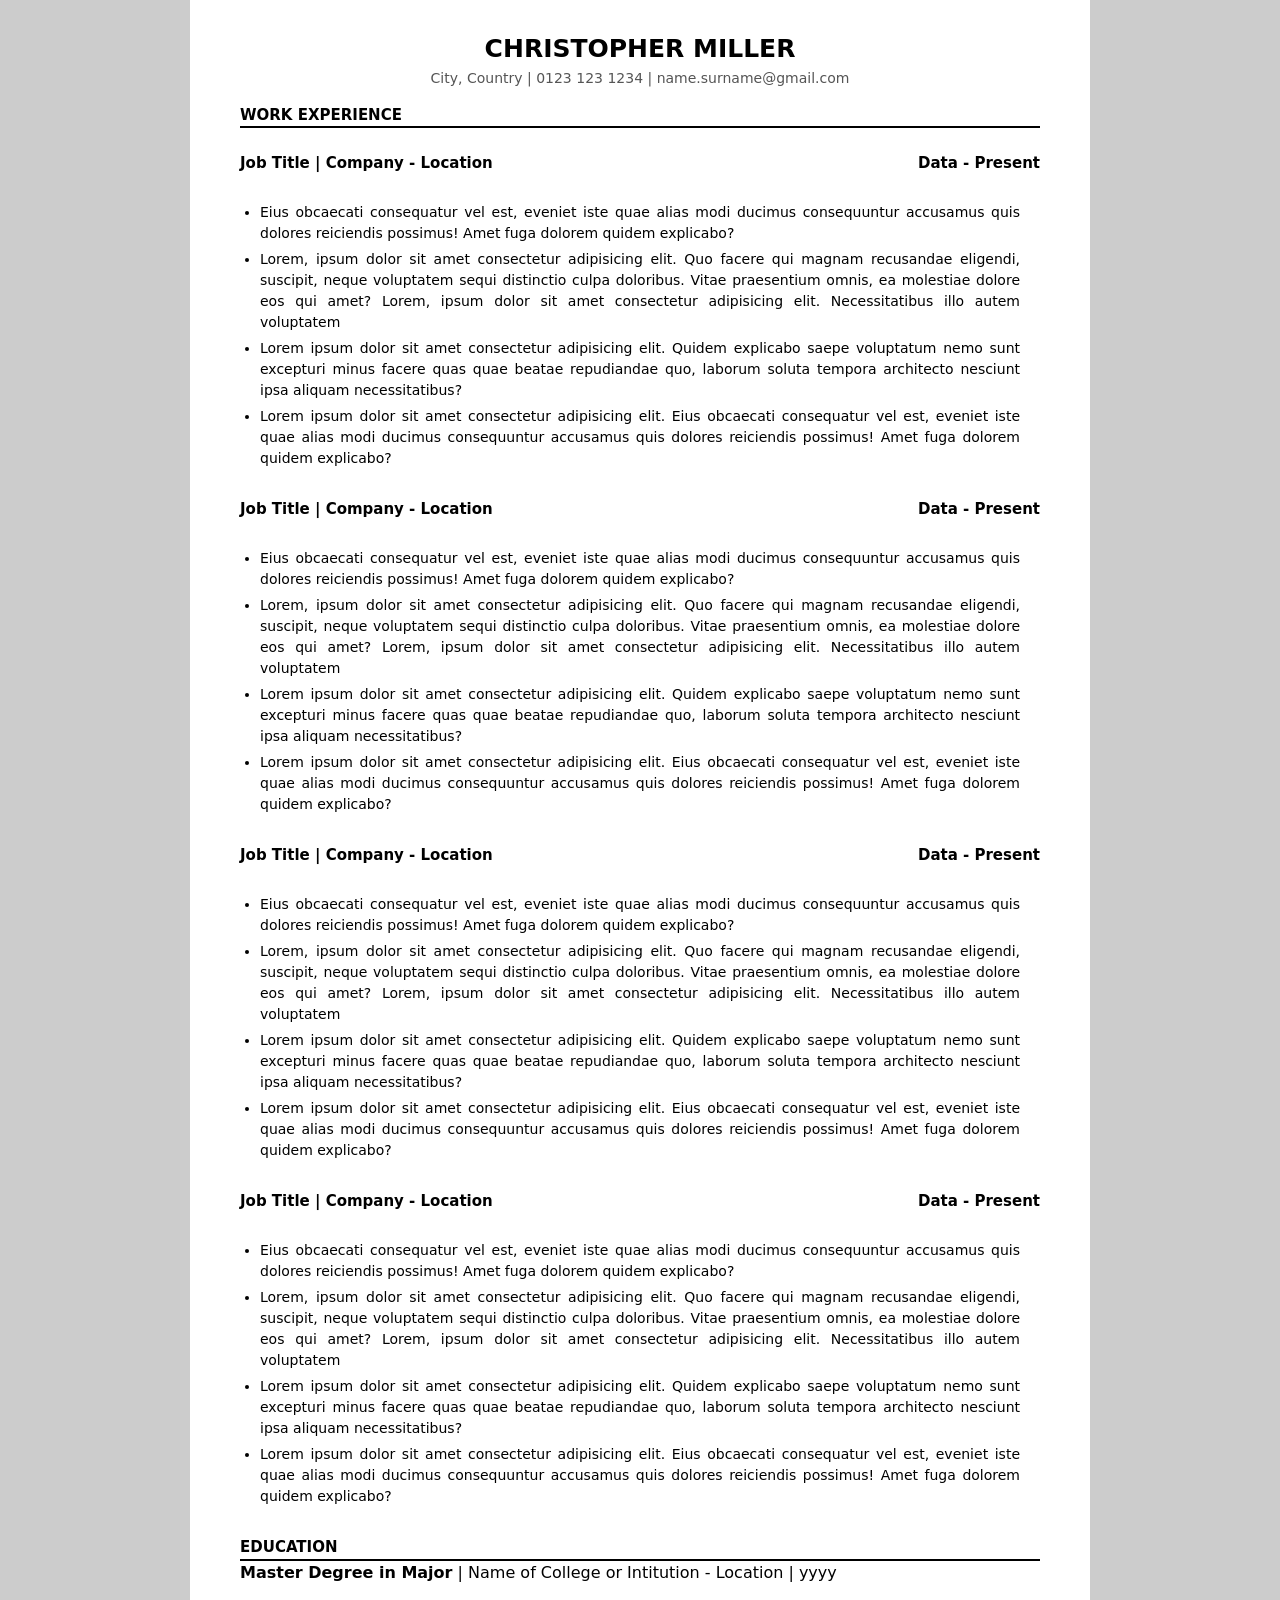
<file: cv.html>
<!DOCTYPE html>
<html lang="en">
<head>
    <meta charset="UTF-8">
    <meta name="viewport" content="width=device-width, initial-scale=1.0">
    <title>CV</title>
    <link rel="stylesheet" href="./css/reset.css">
    <link rel="stylesheet" href="./css/styles.css">
</head>
<body>
    <div class="cv">
        <div class="heading">
            <h1>CHRISTOPHER MILLER</h1>
            <p>City, Country | 0123 123 1234 | name.surname@gmail.com</p>
        </div>
        
        <h2 class="heading-2">WORK EXPERIENCE</h2><br>

        <h3 class="heading-3">
            <span>Job Title | Company - Location</span>
            <span>Data - Present</span>
            <span class="fullwith"></span>
        </h3>

        <div class="para">
           <ul>
            <li><p>Eius obcaecati consequatur vel est, eveniet iste quae alias modi ducimus consequuntur accusamus quis dolores reiciendis possimus! Amet fuga dolorem quidem explicabo?</p></li>
            <li><p>Lorem, ipsum dolor sit amet consectetur adipisicing elit. Quo facere qui magnam recusandae eligendi, suscipit, neque voluptatem sequi distinctio culpa doloribus. Vitae praesentium omnis, ea molestiae dolore eos qui amet? Lorem, ipsum dolor sit amet consectetur adipisicing elit. Necessitatibus illo autem voluptatem</p></li>
            <li><p>Lorem ipsum dolor sit amet consectetur adipisicing elit. Quidem explicabo saepe voluptatum nemo sunt excepturi minus facere quas quae beatae repudiandae quo, laborum soluta tempora architecto nesciunt ipsa aliquam necessitatibus?</p></li>
            <li><p>Lorem ipsum dolor sit amet consectetur adipisicing elit. Eius obcaecati consequatur vel est, eveniet iste quae alias modi ducimus consequuntur accusamus quis dolores reiciendis possimus! Amet fuga dolorem quidem explicabo?</p></li> <br>
           </ul>
        </div>


         <h3 class="heading-3">
            <span>Job Title | Company - Location</span>
            <span>Data - Present</span>
            <span class="fullwith"></span>
        </h3>

        <div class="para">
           <ul>
            <li><p>Eius obcaecati consequatur vel est, eveniet iste quae alias modi ducimus consequuntur accusamus quis dolores reiciendis possimus! Amet fuga dolorem quidem explicabo?</p></li>
            <li><p>Lorem, ipsum dolor sit amet consectetur adipisicing elit. Quo facere qui magnam recusandae eligendi, suscipit, neque voluptatem sequi distinctio culpa doloribus. Vitae praesentium omnis, ea molestiae dolore eos qui amet? Lorem, ipsum dolor sit amet consectetur adipisicing elit. Necessitatibus illo autem voluptatem</p></li>
            <li><p>Lorem ipsum dolor sit amet consectetur adipisicing elit. Quidem explicabo saepe voluptatum nemo sunt excepturi minus facere quas quae beatae repudiandae quo, laborum soluta tempora architecto nesciunt ipsa aliquam necessitatibus?</p></li>
            <li><p>Lorem ipsum dolor sit amet consectetur adipisicing elit. Eius obcaecati consequatur vel est, eveniet iste quae alias modi ducimus consequuntur accusamus quis dolores reiciendis possimus! Amet fuga dolorem quidem explicabo?</p></li> <br>
           </ul>
        </div>

         <h3 class="heading-3">
            <span>Job Title | Company - Location</span>
            <span>Data - Present</span>
            <span class="fullwith"></span>
        </h3>

        <div class="para">
           <ul>
            <li><p>Eius obcaecati consequatur vel est, eveniet iste quae alias modi ducimus consequuntur accusamus quis dolores reiciendis possimus! Amet fuga dolorem quidem explicabo?</p></li>
            <li><p>Lorem, ipsum dolor sit amet consectetur adipisicing elit. Quo facere qui magnam recusandae eligendi, suscipit, neque voluptatem sequi distinctio culpa doloribus. Vitae praesentium omnis, ea molestiae dolore eos qui amet? Lorem, ipsum dolor sit amet consectetur adipisicing elit. Necessitatibus illo autem voluptatem</p></li>
            <li><p>Lorem ipsum dolor sit amet consectetur adipisicing elit. Quidem explicabo saepe voluptatum nemo sunt excepturi minus facere quas quae beatae repudiandae quo, laborum soluta tempora architecto nesciunt ipsa aliquam necessitatibus?</p></li>
            <li><p>Lorem ipsum dolor sit amet consectetur adipisicing elit. Eius obcaecati consequatur vel est, eveniet iste quae alias modi ducimus consequuntur accusamus quis dolores reiciendis possimus! Amet fuga dolorem quidem explicabo?</p></li> <br>
           </ul>
        </div>

         <h3 class="heading-3">
            <span>Job Title | Company - Location</span>
            <span>Data - Present</span>
            <span class="fullwith"></span>
        </h3>

        <div class="para">
           <ul>
            <li><p>Eius obcaecati consequatur vel est, eveniet iste quae alias modi ducimus consequuntur accusamus quis dolores reiciendis possimus! Amet fuga dolorem quidem explicabo?</p></li>
            <li><p>Lorem, ipsum dolor sit amet consectetur adipisicing elit. Quo facere qui magnam recusandae eligendi, suscipit, neque voluptatem sequi distinctio culpa doloribus. Vitae praesentium omnis, ea molestiae dolore eos qui amet? Lorem, ipsum dolor sit amet consectetur adipisicing elit. Necessitatibus illo autem voluptatem</p></li>
            <li><p>Lorem ipsum dolor sit amet consectetur adipisicing elit. Quidem explicabo saepe voluptatum nemo sunt excepturi minus facere quas quae beatae repudiandae quo, laborum soluta tempora architecto nesciunt ipsa aliquam necessitatibus?</p></li>
            <li><p>Lorem ipsum dolor sit amet consectetur adipisicing elit. Eius obcaecati consequatur vel est, eveniet iste quae alias modi ducimus consequuntur accusamus quis dolores reiciendis possimus! Amet fuga dolorem quidem explicabo?</p></li> <br>
           </ul>
        </div>

        <h2 class="heading-2">EDUCATION</h2>

        <p class="footer"><b class="cv-b">Master Degree in Major</b> | Name of College or Intitution - Location | yyyy</p>

    </div>
</body>
</html>
</file>
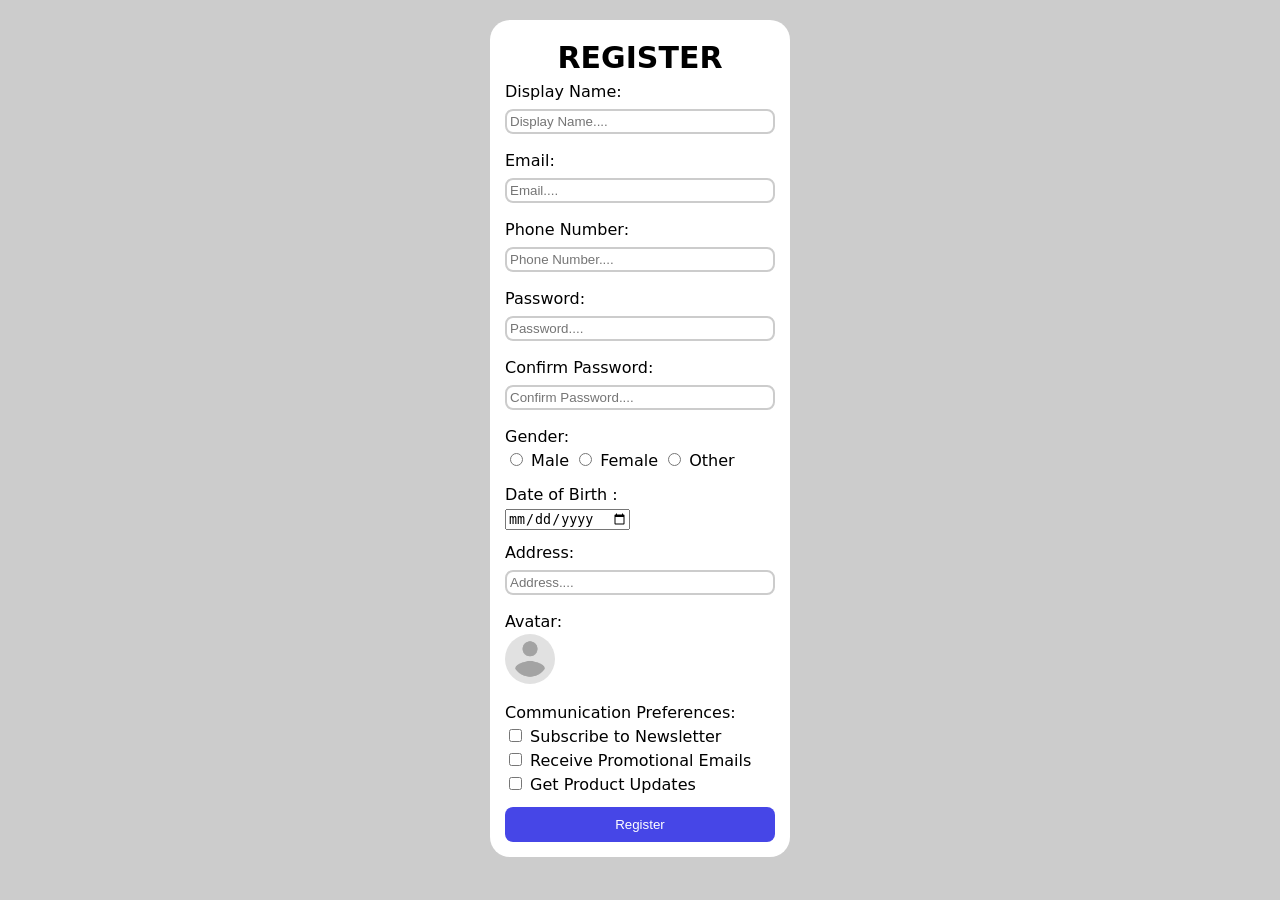
<file: form.html>
<!DOCTYPE html>
<html lang="en">
<head>
    <meta charset="UTF-8">
    <meta name="viewport" content="width=device-width, initial-scale=1.0">
    <title>Form</title>
    <link rel="stylesheet" href="./css/reset.css">
    <link rel="stylesheet" href="./css/styles.css">
</head>
<body>
    <form action="" class="form" autocomplete="off">
        <h1>REGISTER</h1>
        <div class="form-group">
            <label for="display-name" class="form-label">Display Name:</label>
            <input class="form-var" type="text" id="display-name" placeholder="Display Name...." spellcheck="false">
        </div>

         <div class="form-group">
            <label for="email" class="form-label">Email:</label>
            <input class="form-var" type="email" id="email" placeholder="Email...." spellcheck="false">
        </div>

        <div class="form-group">
            <label for="phonenumber" class="form-label">Phone Number:</label>
            <input class="form-var" type="tel" id="phonenumber" placeholder="Phone Number.... " spellcheck="false">
        </div>

        <div class="form-group">
            <label for="password" class="form-label">Password:</label>
            <input class="form-var" type="password" id="password" placeholder="Password...." spellcheck="false">
        </div>

        <div class="form-group">
            <label for="confirm-password" class="form-label">Confirm Password:</label>
            <input class="form-var" type="password" id="confirm-password" placeholder="Confirm Password...." spellcheck="false">
        </div>

        <div class="form-group">
            <label class="form-label">Gender:</label>
            <label>
                <input type="radio" name="gender" />
                Male
            </label>
            <label>
                <input type="radio" name="gender" />
                 Female
            </label>
            <label>
                <input type="radio" name="gender" />
                Other
            </label>
        </div>

        <div class="form-group">
            <label for="date-of-birth" class="form-label">Date of Birth :</label>
            <input type="date" id="date-of-birth">
        </div>

        <div class="form-group">
            <label for="address" class="form-label">Address:</label>
            <input class="form-var" type="text" id="address" placeholder="Address....">
        </div>

        <div class="form-group">
            <label for="profile-picture" class="form-label">Avatar:</label>
            <label for="profile-picture" class="form-avatar">
                <img width="100px" src="./img/avatar.png" alt="" class="avatar-img">
            </label>
            
            <input type="file" id="profile-picture" hidden>
        </div>

        <div class="form-group">
            <label class="form-label">Communication Preferences:</label>
            <div class="colum">
            <label>
                <input type="checkbox" name="gender" />
                Subscribe to Newsletter
            </label>
            <label>
                <input type="checkbox" name="gender" />
                Receive Promotional Emails
            </label>
            <label>
                <input type="checkbox" name="gender" />
                Get Product Updates
            </label>
            </div>
        </div>
        
        <button class="btn">Register</button>
    </form>
</body>
</html>
</file>
<file: css/styles.css>
* {
    box-sizing: border-box;
}

body {
    font-family: system-ui, -apple-system, BlinkMacSystemFont, 'Segoe UI', Roboto, Oxygen, Ubuntu, Cantarell, 'Open Sans', 'Helvetica Neue', sans-serif;
    line-height: 1.5;
    background-color: #ccc;
}

.cv{
    background-color: white;
    max-width: 900px;
    min-height: 100px;
    margin: auto;
    padding: 15px 50px;
}

.heading{
    display: flex;
    flex-direction: column;
    align-items: center;
    padding: 15px 15px;
}

.heading h1{
    font-size: 25px;
    font-weight: 700;
}

.cv .heading p{
    font-size: 14px;
    color: #555;
}

.cv .heading-2 {
    font-size: 15px;
    font-weight: 600;
    border-bottom: 2px solid black;
    width: 100%;
}
.cv .heading-3 {
    font-size: 15px;
    font-weight: 600;
    text-align: justify;
}

.cv .heading-3 span{
    display: inline-block;
}

.cv .fullwith{
    width: 100%;
    display: inline-block;
}

.cv .para ul{
    text-align: justify;
    list-style: disc;
    padding: 0px 20px;
    margin: auto;
}

.cv .para li {
  margin-bottom: 5px;
  margin-top: 5px;
  font-size: 14px;
}

.cv-b{
    font-weight: 600;
}




/* Menu */
.menu {
    padding: 0 40px;
    background-color: rgb(70, 70, 231);
    font-size: 0px;
    font-weight: 600;
}

.menu li {
    display: inline-block;
}

.menu li a {
    display: inline-block;
    text-decoration: none;
    padding: 15px 25px;
    color: white;
    font-size: 14px;
}

.menu .native{
    background-color: white;
    color: black;
}

.menu .submenu{
    display: inline-block;
}

/* form */
.form h1{
    text-align: center;
    font-size: 30px;
    font-weight: 600;
}
.form{
    max-width: 300px;
    margin: 20px auto;
    background-color: white;
    padding: 15px;
    border-radius: 20px;
}
.form-group{
    margin-bottom: 10px;
}
.form-label{
    display: block;
}

.form-var{
    margin: 5px 0px;
    padding: 3px;
    border-radius:8px;
    border: 2px solid #ccc;
    width: 100%;
}

.colum label{
    display: block;
}

.avatar-img{
    width: 50px;
    height: 50px;
    border-radius: 50%;
    object-fit: cover;
}

.btn{
    display: inline-block;
    padding: 10px 15px;
    background-color: rgb(70, 70, 231);
    color: white;
    border: none;
    border-radius: 8px;
    cursor: pointer;
    width: 100%;
}
</file>
